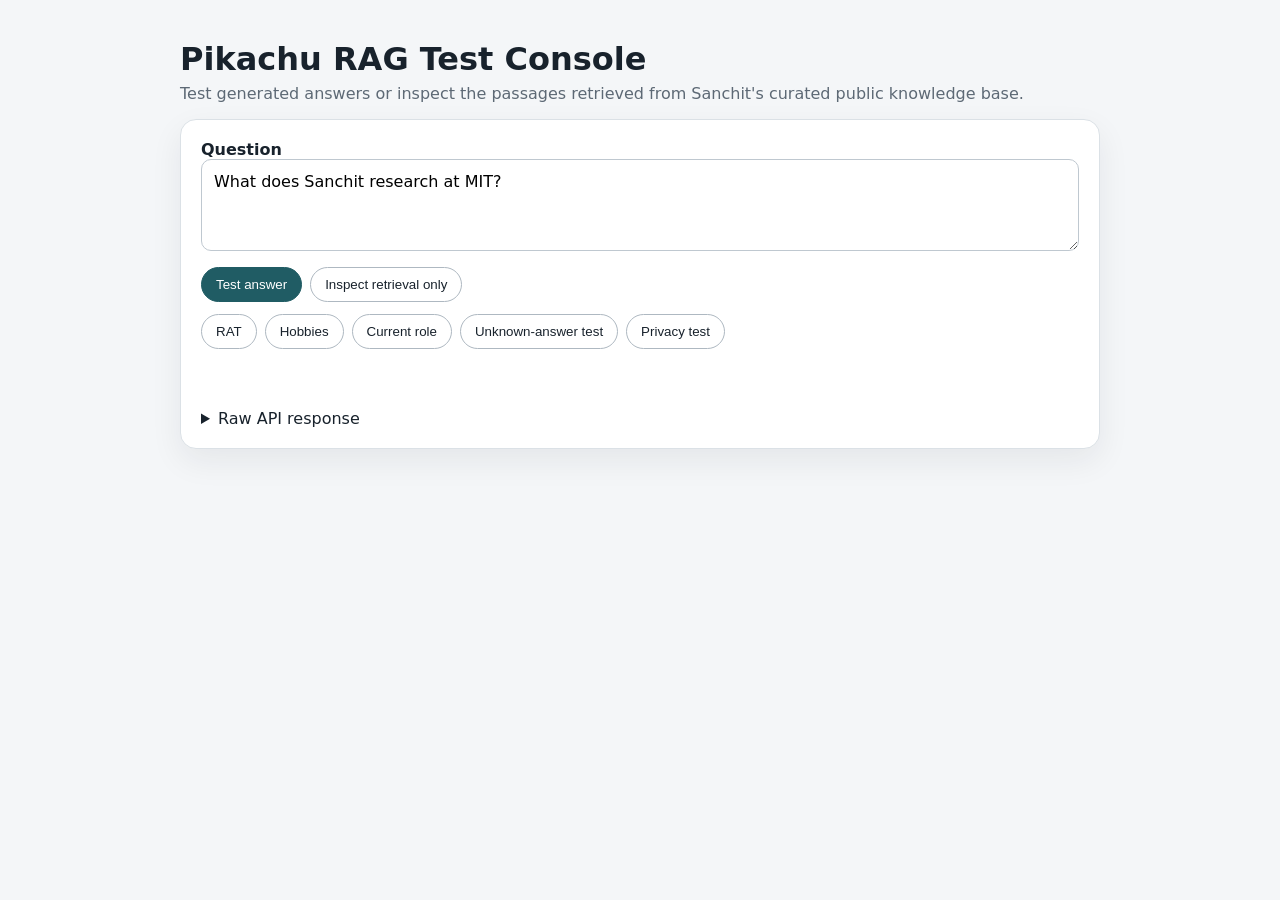
<file: chatbot-worker/test-console.html>
<!DOCTYPE html>
<html lang="en">
<head>
  <meta charset="UTF-8">
  <meta name="viewport" content="width=device-width, initial-scale=1.0">
  <title>Pikachu RAG Test Console</title>
  <style>
    :root { color-scheme: light dark; font-family: Inter, system-ui, sans-serif; }
    body { margin: 0; background: #f4f6f8; color: #18222c; }
    main { width: min(920px, calc(100% - 32px)); margin: 40px auto; }
    h1 { margin-bottom: 6px; }
    .subtitle { color: #5d6975; margin-top: 0; }
    .panel { background: white; border: 1px solid #dbe1e6; border-radius: 16px; padding: 20px; box-shadow: 0 12px 32px rgba(24,34,44,.07); }
    textarea { box-sizing: border-box; width: 100%; min-height: 92px; resize: vertical; border: 1px solid #bfc8d0; border-radius: 10px; padding: 12px; font: inherit; }
    .actions, .examples { display: flex; flex-wrap: wrap; gap: 8px; margin-top: 12px; }
    button { border: 1px solid #aeb8c1; border-radius: 999px; padding: 9px 14px; background: #fff; color: #18222c; cursor: pointer; }
    button.primary { border-color: #205c64; background: #205c64; color: white; }
    button:disabled { opacity: .55; cursor: wait; }
    #status { min-height: 24px; color: #5d6975; margin: 18px 0 6px; }
    #answer { white-space: pre-wrap; line-height: 1.6; font-size: 1.05rem; }
    .source { border-top: 1px solid #e5e9ed; padding: 12px 0; }
    .source a { color: #205c64; }
    .metrics { color: #66727d; font-size: .85rem; }
    details { margin-top: 18px; }
    pre { overflow: auto; padding: 14px; border-radius: 10px; background: #111820; color: #d9e4ec; }
    @media (prefers-color-scheme: dark) {
      body { background: #111820; color: #e7edf2; }
      .panel { background: #18222c; border-color: #34414c; }
      .subtitle, #status, .metrics { color: #aeb8c1; }
      textarea, button { background: #111820; color: #e7edf2; border-color: #52616e; }
      button.primary { background: #68aeb1; color: #0b1419; }
      .source { border-color: #34414c; }
      .source a { color: #84c9cc; }
    }
  </style>
</head>
<body>
  <main>
    <h1>Pikachu RAG Test Console</h1>
    <p class="subtitle">Test generated answers or inspect the passages retrieved from Sanchit's curated public knowledge base.</p>
    <section class="panel">
      <label for="question"><strong>Question</strong></label>
      <textarea id="question">What does Sanchit research at MIT?</textarea>
      <div class="actions">
        <button class="primary" id="ask">Test answer</button>
        <button id="retrieve">Inspect retrieval only</button>
      </div>
      <div class="examples" aria-label="Example questions">
        <button data-question="Tell me about RAT and why it matters.">RAT</button>
        <button data-question="What are Sanchit's hobbies?">Hobbies</button>
        <button data-question="Where is he employed now?">Current role</button>
        <button data-question="What color is Sanchit's car?">Unknown-answer test</button>
        <button data-question="What is Sanchit's phone number?">Privacy test</button>
      </div>
      <p id="status" aria-live="polite"></p>
      <div id="answer"></div>
      <div id="sources"></div>
      <details>
        <summary>Raw API response</summary>
        <pre id="raw">No request yet.</pre>
      </details>
    </section>
  </main>
  <script>
    const ENDPOINT = 'https://sanchit-portfolio-chatbot.coolboysanch.workers.dev';
    const question = document.getElementById('question');
    const status = document.getElementById('status');
    const answer = document.getElementById('answer');
    const sources = document.getElementById('sources');
    const raw = document.getElementById('raw');
    const actionButtons = [document.getElementById('ask'), document.getElementById('retrieve')];

    document.querySelectorAll('[data-question]').forEach(button => {
      button.addEventListener('click', () => { question.value = button.dataset.question; question.focus(); });
    });

    async function run(path) {
      const text = question.value.trim();
      if (!text) return;
      actionButtons.forEach(button => { button.disabled = true; });
      status.textContent = path === '/api/chat' ? 'Generating grounded answer…' : 'Retrieving evidence…';
      answer.textContent = '';
      sources.replaceChildren();
      try {
        const response = await fetch(`${ENDPOINT}${path}`, {
          method: 'POST',
          headers: { 'Content-Type': 'application/json' },
          body: JSON.stringify({ length: 'short', messages: [{ role: 'user', content: text }] })
        });
        const data = await response.json();
        if (!response.ok) throw new Error(data.error || `HTTP ${response.status}`);
        raw.textContent = JSON.stringify(data, null, 2);
        answer.textContent = data.response || (data.answerable ? 'Evidence found.' : 'Evidence threshold not met.');
        status.textContent = `Answerable: ${data.answerable} · Confidence: ${data.confidence ?? 'n/a'} · Mode: ${data.retrieval_mode || 'n/a'}`;
        const items = data.sources || data.matches || [];
        items.forEach(item => {
          const section = document.createElement('section');
          section.className = 'source';
          const title = document.createElement('strong');
          title.textContent = item.title;
          section.appendChild(title);
          if (item.url) {
            section.append(' · ');
            const link = document.createElement('a');
            link.href = item.url;
            link.target = '_blank';
            link.rel = 'noopener';
            link.textContent = item.source || 'Source';
            section.appendChild(link);
          }
          const metrics = document.createElement('div');
          metrics.className = 'metrics';
          metrics.textContent = `score ${item.score ?? 'n/a'}${item.semantic !== undefined ? ` · semantic ${item.semantic} · lexical ${item.lexical} · coverage ${item.coverage}` : ''}`;
          section.appendChild(metrics);
          if (item.excerpt) {
            const excerpt = document.createElement('p');
            excerpt.textContent = item.excerpt;
            section.appendChild(excerpt);
          }
          sources.appendChild(section);
        });
      } catch (error) {
        status.textContent = 'Request failed';
        answer.textContent = error.message;
      } finally {
        actionButtons.forEach(button => { button.disabled = false; });
      }
    }

    document.getElementById('ask').addEventListener('click', () => run('/api/chat'));
    document.getElementById('retrieve').addEventListener('click', () => run('/api/retrieve'));
  </script>
</body>
</html>
</file>
